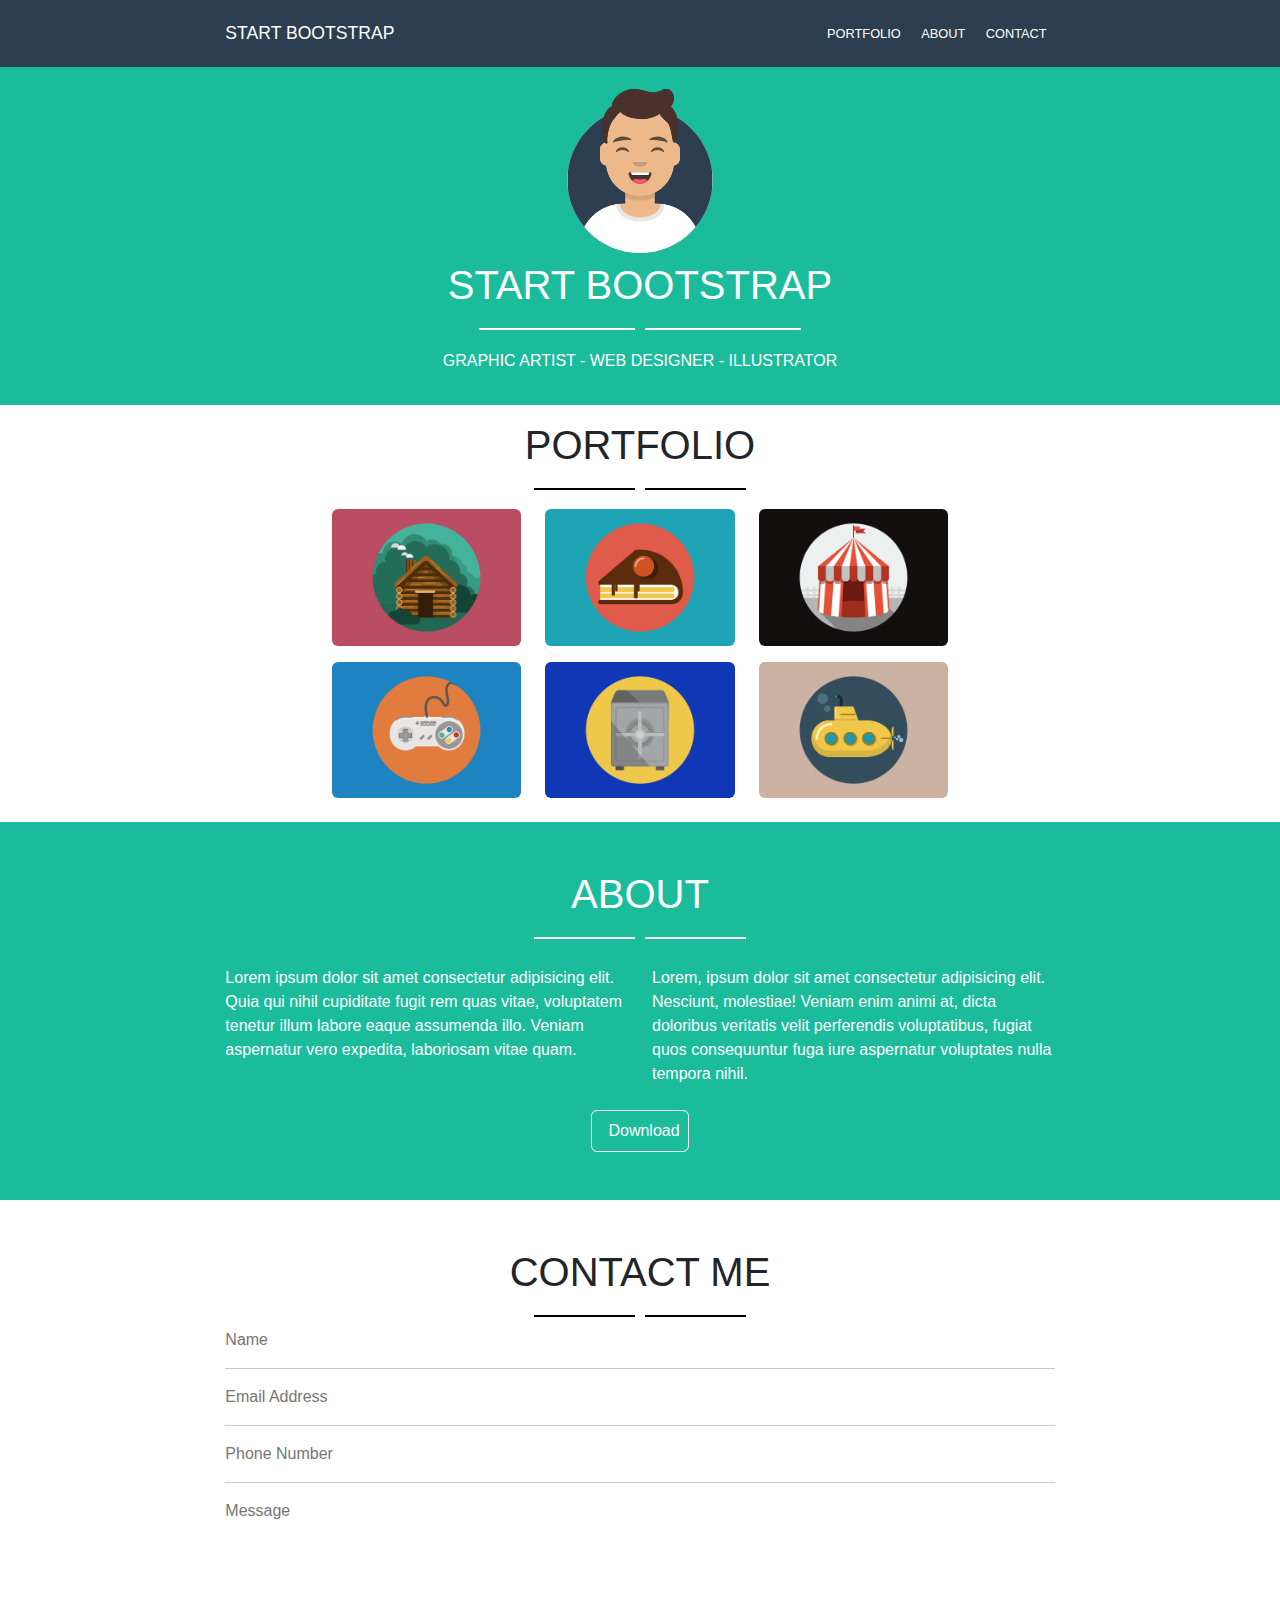
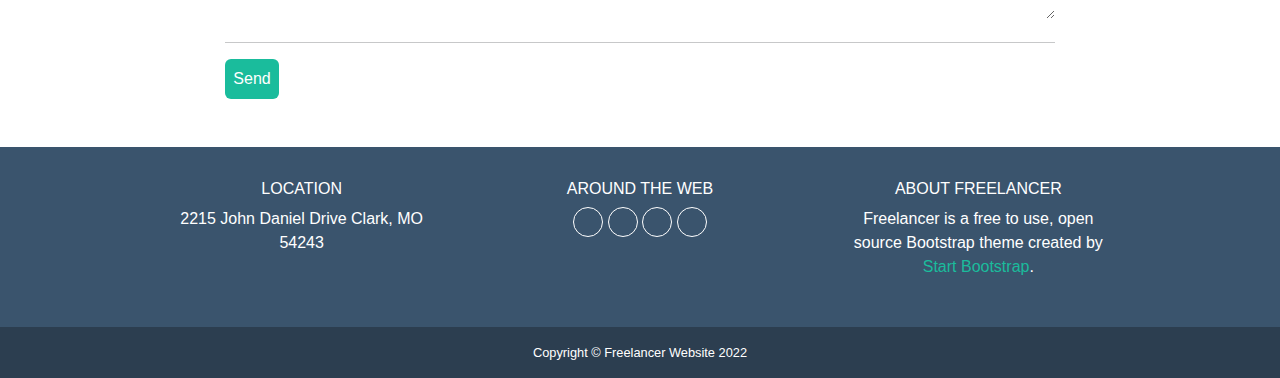
<file: index.html>
<!DOCTYPE html>
<html lang="en">
<head>
    <meta charset="UTF-8">
    <meta http-equiv="X-UA-Compatible" content="IE=edge">
    <meta name="viewport" content="width=device-width, initial-scale=1.0">
    <!-- Bootstrap and my css -->
    <link rel="stylesheet" href="https://cdn.jsdelivr.net/npm/bootstrap@5.2.0-beta1/dist/css/bootstrap.min.css">
    <link rel="stylesheet" href="css/style.css">
    <!-- Font awesome -->
    <link rel="stylesheet" href="https://cdnjs.cloudflare.com/ajax/libs/font-awesome/6.1.1/css/all.min.css" integrity="sha512-KfkfwYDsLkIlwQp6LFnl8zNdLGxu9YAA1QvwINks4PhcElQSvqcyVLLD9aMhXd13uQjoXtEKNosOWaZqXgel0g==" crossorigin="anonymous" referrerpolicy="no-referrer" />
    <title>Freelancer</title>
</head>
<body>


    <header>
        <div class="container-fluid py-3 h_bg">
            <div class="row">
                <div class="col-12 d_flex col-sm-10 offset-sm-1 col-lg-8 offset-lg-2">
                    <div class="h-left">
                        <h1>start bootstrap</h1>
                    </div>
                    <div class="h-right">
                        <div class="menu_container rounded"><i class="fa-solid fa-bars fa-lg hidden_sm"></i></div>
                        <div class="menu_hidden_xs">portfolio</div>
                        <div class="menu_hidden_xs">about</div>
                        <div class="menu_hidden_xs">contact</div>
                    </div>
                </div>
            </div>
        </div>
    </header>

    <!-- Start of jumbotron -->
    <section id="jumbotron">
        <div class="container-fluid py-3 j_bgc">
            <div class="row">
                <div class="col-10 offset-1">
                    <div class="avatar_container"><img class="avatar_img" src="img/avatar.svg" alt="Avatar"></div>
                    <h1 class="mt-2">start bootstrap</h1>
                    <div class="star_container">
                        <div class="riga"></div>
                        <div><i class="fa-solid fa-star"></i></div>
                        <div class="riga"></div>
                    </div>
                    <p class="mt-2">graphic artist - web designer - illustrator</p>
                </div>
            </div>
        </div>
    </section>
    <!-- End of jumbotron -->

    <main>
        <!-- Start of portfolio -->
        <section id="portfolio">
            <div class="container-fluid my-3">
                <h1>portfolio</h1>
                <div class="row">
                    <div class="col-4 offset-4 star_container">
                        <div class="riga"></div>
                        <div><i class="fa-solid fa-star"></i></div>
                        <div class="riga"></div>
                    </div>
                </div>
                <div class="row">
                    <div class="col-10 offset-1 my-2 col-sm-5 offset-sm-1 col-lg-2 offset-lg-3">
                        <div class="my_img_container position-relative">
                            <img class="rounded" src="img/cabin.png" alt="Cabin">
                            <div class="my_overlay position-absolute rounded position-relative"><span class="my_plus position-absolute">&plus;</span></div>
                        </div>
                    </div>
                    <div class="col-10 offset-1 my-2 col-sm-5 offset-sm-0 col-lg-2">
                        <div class="my_img_container position-relative">
                            <img class="rounded" src="img/cake.png" alt="Cabin">
                            <div class="my_overlay position-absolute rounded"><span class="my_plus position-absolute">&plus;</span></div>
                        </div>
                    </div>
                    <div class="col-10 offset-1 my-2 col-sm-5 offset-sm-1 col-lg-2 offset-lg-0">
                        <div class="my_img_container position-relative">
                            <img class="rounded" src="img/circus.png" alt="Circus">
                            <div class="my_overlay position-absolute rounded"><span class="my_plus position-absolute">&plus;</span></div>
                        </div>
                    </div>
                    <div class="col-10 offset-1 my-2 col-sm-5 offset-sm-0 col-lg-2 offset-lg-3">
                        <div class="my_img_container position-relative">
                            <img class="rounded" src="img/game.png" alt="Game">
                            <div class="my_overlay position-absolute rounded"><span class="my_plus position-absolute">&plus;</span></div>
                        </div>
                    </div>
                    <div class="col-10 offset-1 my-2 col-sm-5 offset-sm-1 col-lg-2 offset-lg-0">
                        <div class="my_img_container position-relative">
                            <img class="rounded" src="img/safe.png" alt="Safe">
                            <div class="my_overlay position-absolute rounded"><span class="my_plus position-absolute">&plus;</span></div>
                        </div>
                    </div>
                    <div class="col-10 offset-1 my-2 col-sm-5 offset-sm-0 col-lg-2">
                        <div class="my_img_container position-relative">
                            <img class="rounded" src="img/submarine.png" alt="Submarine">
                            <div class="my_overlay position-absolute rounded"><span class="my_plus position-absolute">&plus;</span></div>
                        </div>  
                    </div>
                </div>
            </div>
        </section>
        <!-- End of portfolio -->
        <!-- Start of about -->
        <section id="about">
            <div class="container-fluid py-5 a_bgc">
                <h1>about</h1>
                <div class="row">
                    <div class="col-4 offset-4 star_container">
                        <div class="riga"></div>
                        <div><i class="fa-solid fa-star"></i></div>
                        <div class="riga"></div>
                    </div>
                </div>
                <div class="row">
                    <div class="col-8 offset-2 my-3 col-sm-4">Lorem ipsum dolor sit amet consectetur adipisicing elit. Quia qui nihil cupiditate fugit rem quas vitae, voluptatem tenetur illum labore eaque assumenda illo. Veniam aspernatur vero expedita, laboriosam vitae quam.</div>
                    <div class="col-8 offset-2 my-3 col-sm-4 offset-sm-0">Lorem, ipsum dolor sit amet consectetur adipisicing elit. Nesciunt, molestiae! Veniam enim animi at, dicta doloribus veritatis velit perferendis voluptatibus, fugiat quos consequuntur fuga iure aspernatur voluptates nulla tempora nihil.</div>
                </div>
                <button class="button my_btn mt-2 p-2 rounded"><i class="fa-solid fa-download me-2"></i>Download</button>
            </div>
        </section>
        <!-- End of about -->
        <!-- Start of contact -->
        <section id="contact">
            <div class="container-fluid my-5">
                <h1>contact me</h1>
                <div class="row">
                    <div class="col-4 offset-4 star_container">
                        <div class="riga"></div>
                        <div><i class="fa-solid fa-star"></i></div>
                        <div class="riga"></div>
                    </div>
                </div>
                <div class="row">
                    <div class="col-8 offset-2">
                        <form action="#" method="GET">
                            <input type="text" placeholder="Name">
                            <hr>
                            <input type="email" placeholder="Email Address">
                            <hr>
                            <input type="number" placeholder="Phone Number">
                            <hr>
                            <textarea placeholder="Message" rows="5"></textarea>
                            <hr>
                            <button type="button" class="my_btn p-2 rounded">Send</button>
                        </form>
                    </div>
                </div>
            </div>
        </section>
        <!-- End of contact -->
    </main>
    
    <footer>
        <!-- Start of location -->
        <section id="location">
            <div class="container-fluid py-3 f_bg1">
                <div class="row mx-5">
                    <div class="my-3 col-10 offset-1 col-sm-4 offset-sm-0 col-lg-3 offset-lg-1">
                        <h6>LOCATION</h6>
                        <p>2215 John Daniel Drive Clark, MO 54243</p>
                    </div>
                    <div class="my-3 col-10 offset-1 col-sm-4 offset-sm-0 col-lg-4">
                        <h6>AROUND THE WEB</h6>
                        <div class="icon_container">
                            <div class="icon_circle"><i class="fa-brands fa-facebook-f"></i></div>
                            <div class="icon_circle"><i class="fa-brands fa-google-plus-g"></i></div>
                            <div class="icon_circle"><i class="fa-brands fa-twitter"></i></div>
                            <div class="icon_circle"><i class="fa-brands fa-linkedin-in"></i></div>
                        </div>
                    </div>
                    <div class="my-3 col-10 offset-1 col-sm-4 offset-sm-0 col-lg-3">
                        <h6>ABOUT FREELANCER</h6>
                        <p>Freelancer is a free to use, open source Bootstrap theme created by <a href="#">Start Bootstrap</a>.</p>
                    </div>
                </div>
            </div>
        </section>
        <!-- End of location -->
        <!-- Start of copyright -->
        <section id="copyright">
            <div class="container-fluid py-3 f_bg2">
                <div class="row">
                    <div class="col-8 offset-2">
                        Copyright &#169 Freelancer Website 2022
                    </div>
                </div>
            </div>
        </section>
        <!-- End of copyright -->
    </footer>

</body>
</html>
</file>
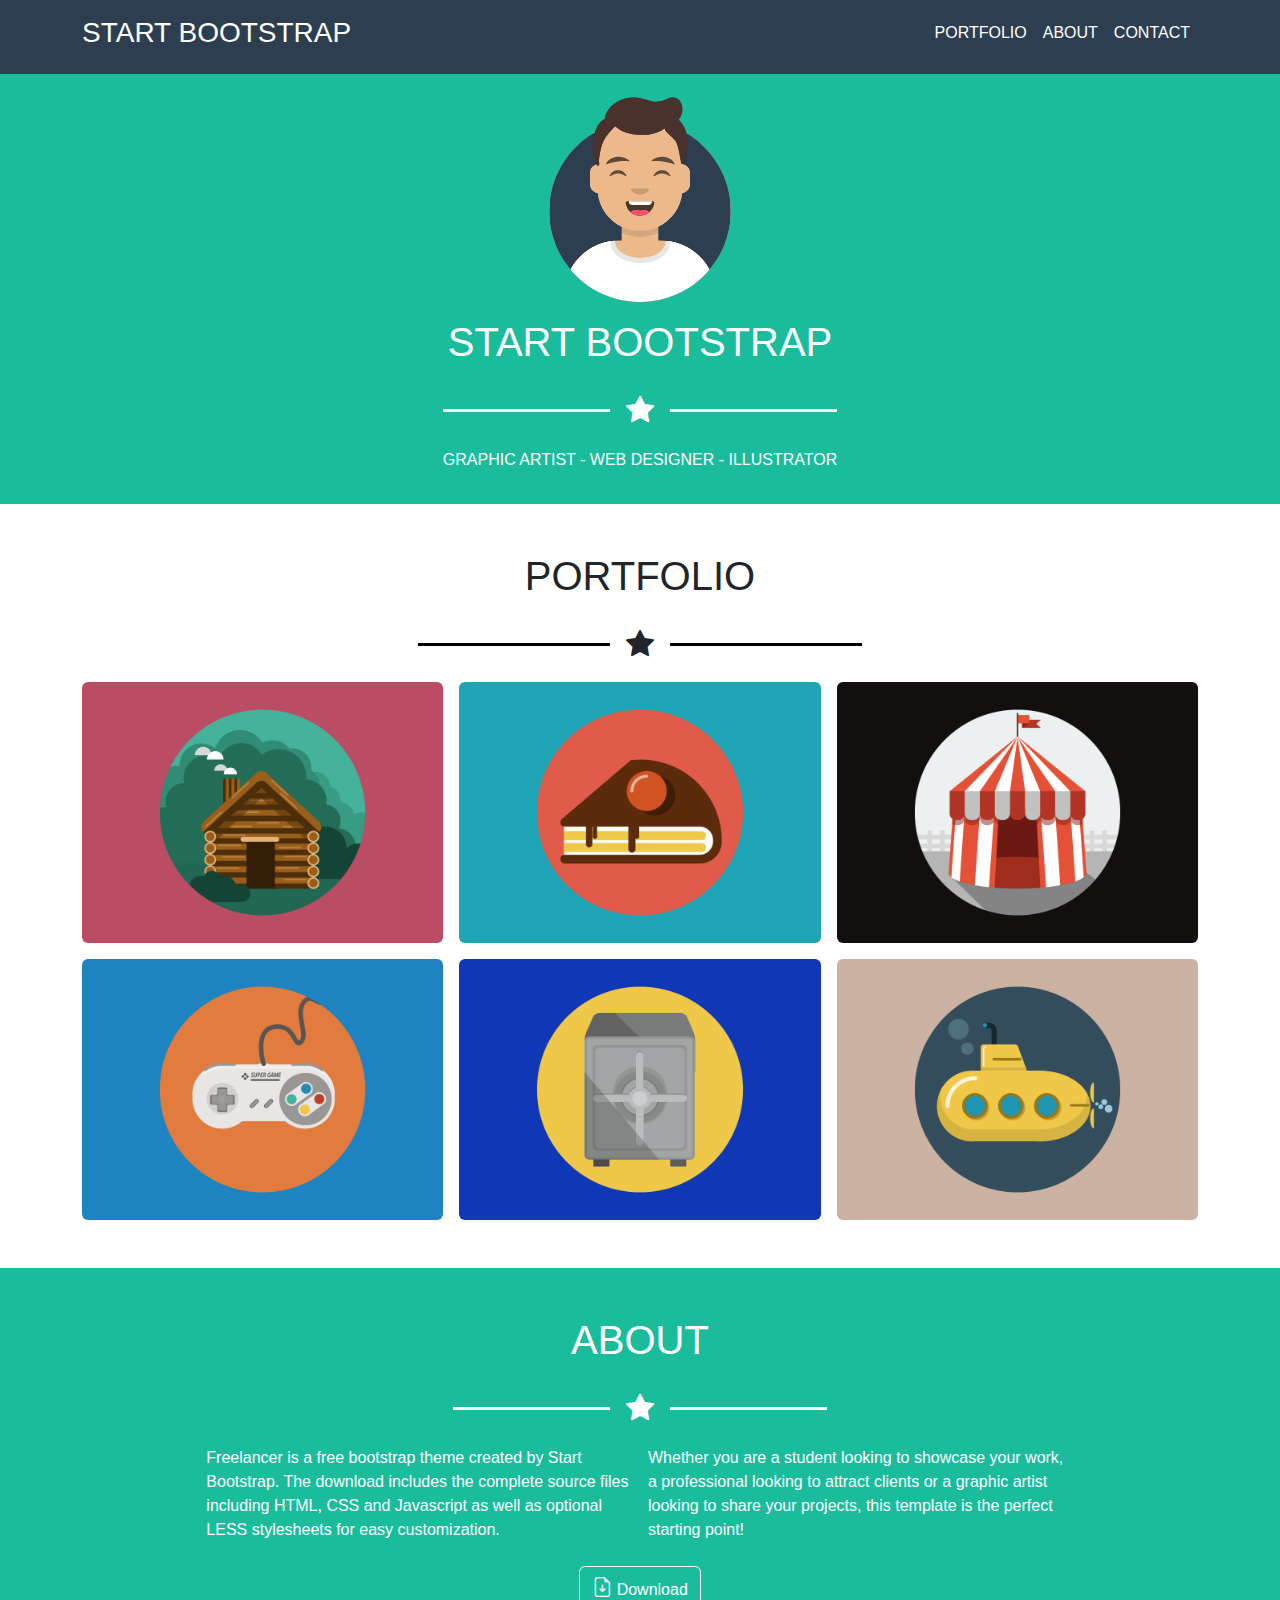
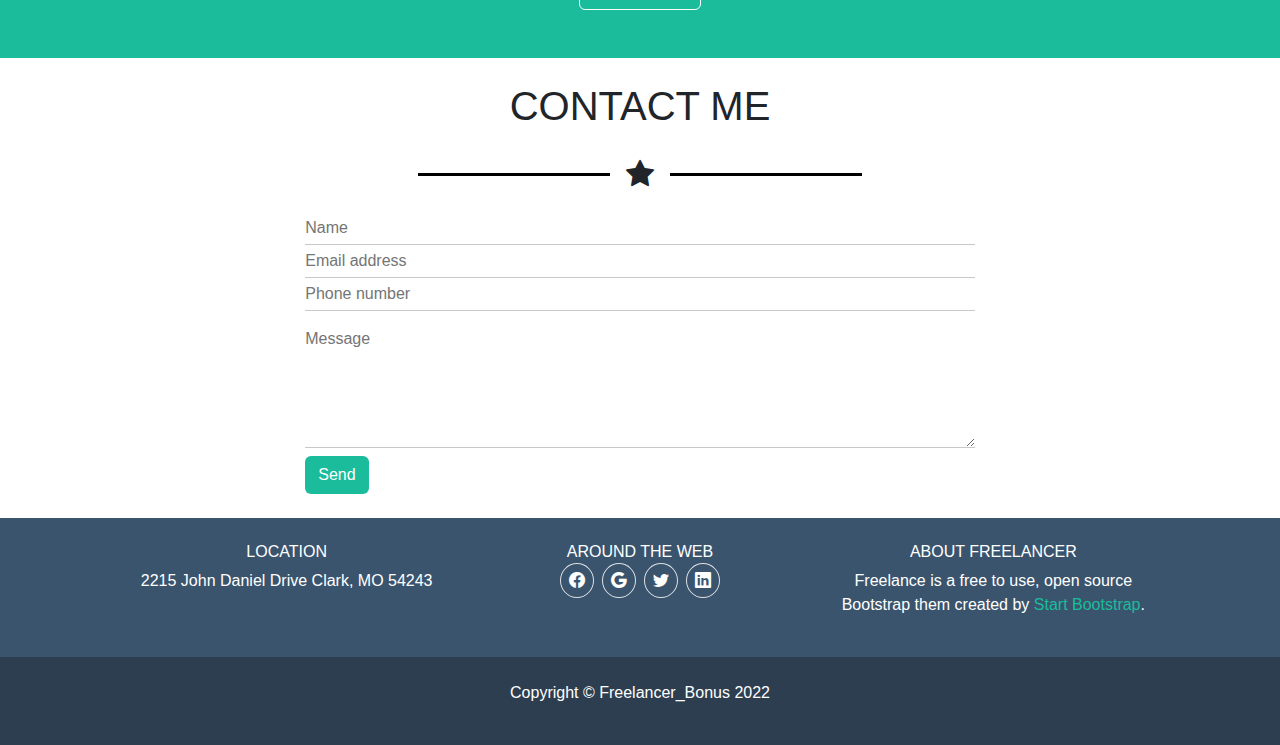
<file: bonus/index.html>
<!DOCTYPE html>
<html lang="en">
<head>
    <meta charset="UTF-8">
    <meta http-equiv="X-UA-Compatible" content="IE=edge">
    <meta name="viewport" content="width=device-width, initial-scale=1.0">
    <!-- Bootstrap css, Bootstrap icons and my css -->
    <link rel="stylesheet" href="https://cdn.jsdelivr.net/npm/bootstrap@5.2.0-beta1/dist/css/bootstrap.min.css">
    <link rel="stylesheet" href="https://cdn.jsdelivr.net/npm/bootstrap-icons@1.8.3/font/bootstrap-icons.css">
    <link rel="stylesheet" href="css/style.css">
    <title>Freelancer_Bonus</title>
</head>
    <body>

        <!-- In this bonus version of the exercise, I will try to use as much Bootstrap rules as possible -->

        <header class="text-white">

            <!-- Start of navbar -->
            <div class="h_top py-3">
                <nav class="container-sm d-flex justify-content-between align-items-center">
                    <div class="h_left text-uppercase h3">start bootstrap</div>
                    <div class="h_right">
                        <div class="icon_menu rounded p-1 fs-4">
                            <i class="bi bi-list"></i>
                        </div>
                        <ul class="text-uppercase list-unstyled h6">
                            <li>portfolio</li>
                            <li>about</li>
                            <li>contact</li>
                        </ul>
                    </div>
                </nav>
            </div>
            <!-- End of navbar -->

            <!-- Start of jumbotron -->
            <section id="jumbotron">
                <div class="container-sm py-3 text-uppercase text-center">
                    <img src="img/avatar.svg" alt="Avatar">
                    <h1 class="mt-3">start bootstrap</h1>
                    <div class="star_container d-flex justify-content-center align-items-center">
                        <div class="my_line"></div>
                        <div class="my_star p-3"><i class="bi bi-star-fill fs-3"></i></div>
                        <div class="my_line"></div>
                    </div>
                    <p>graphic artist - web designer - illustrator</p>
                </div>
            </section>
            <!-- End of jumbotron -->
            
        </header>

        <main>
            <!-- Start of portfolio -->
            <section id="portfolio" class="mt-5 mb-5">
                <h1 class="text-uppercase text-center">portfolio</h1>
                <div class="star_container d-flex justify-content-center align-items-center">
                    <div class="my_line"></div>
                    <div class="my_star p-3"><i class="bi bi-star-fill fs-3"></i></div>
                    <div class="my_line"></div>
                </div>
                <div class="container-md">
                    <div class="row g-3">
                        <div class="col-12 col-md-6 col-lg-4">
                            <img class="rounded img-fluid" src="img/cabin.png" alt="Cabin">
                        </div>
                        <div class="col-12 col-md-6 col-lg-4">
                            <img class="rounded img-fluid" src="img/cake.png" alt="Cake">
                        </div>
                        <div class="col-12 col-md-6 col-lg-4">
                            <img class="rounded img-fluid" src="img/circus.png" alt="Circus">
                        </div>
                        <div class="col-12 col-md-6 col-lg-4">
                            <img class="rounded img-fluid" src="img/game.png" alt="Game">
                        </div>
                        <div class="col-12 col-md-6 col-lg-4">
                            <img class="rounded img-fluid" src="img/safe.png" alt="Safe">
                        </div>
                        <div class="col-12 col-md-6 col-lg-4">
                            <img class="rounded img-fluid" src="img/submarine.png" alt="Submarine">
                        </div>
                    </div>
                </div>
            </section>
            <!-- End of portfolio -->

            <!-- Start of about -->
            <section id="about" class="text-white py-5">
                <div class="container-md ps-5 pe-5">
                    <h1 class="text-uppercase text-center">about</h1>
                    <div class="star_container d-flex justify-content-center align-items-center">
                        <div class="my_line"></div>
                        <div class="my_star p-3"><i class="bi bi-star-fill fs-3"></i></div>
                        <div class="my_line"></div>
                    </div>
                    <div class="row g-3">
                        <div class="col-10 offset-1 col-md-5">Freelancer is a free bootstrap theme created by Start Bootstrap. The download includes the complete source files including HTML, CSS and Javascript as well as optional LESS stylesheets for easy customization.</div>
                        <div class="col-10 offset-1 col-md-5 offset-md-0">Whether you are a student looking to showcase your work, a professional looking to attract clients or a graphic artist looking to share your projects, this template is the perfect starting point!</div>
                    </div>
                    <div class="text-center mt-4">
                        <button class="btn my_btn text-center text-white border-white">
                            <i class="bi bi-file-earmark-arrow-down fs-5"></i>
                            Download
                        </button>
                    </div>
                </div>
            </section>
            <!-- End of about -->

            <!-- Start of contact_me -->
            <section id="contact_me" class="mt-4 mb-4">
                <h1 class="text-uppercase text-center">contact me</h1>
                <div class="star_container d-flex justify-content-center align-items-center">
                    <div class="my_line"></div>
                    <div class="my_star p-3"><i class="bi bi-star-fill fs-3"></i></div>
                    <div class="my_line"></div>
                </div>
                <div class="container-md">
                    <form action="URL" method="GET">
                        <input type="text" placeholder="Name" class="border-0 m-auto mt-1 mb-1">
                        <hr class="m-auto">
                        <input type="email" placeholder="Email address" class="border-0 m-auto mt-1 mb-1">
                        <hr class="m-auto">
                        <input type="tel" placeholder="Phone number" class="border-0 m-auto mt-1 mb-1">
                        <hr class="m-auto">
                        <textarea name="comment" id="message" cols="30" rows="5" placeholder="Message" class="m-auto mt-3 border-0"></textarea>
                        <hr class="m-auto">
                    </form>
                    <div class="my_btn_container m-auto mt-2">
                        <button class="btn my_btn text-white">Send</button>
                    </div>
                </div>
            </section>
            <!-- End of contact_me -->

        </main>
        
        <footer>

            <!-- Start of footer top -->
            <section id="footer_top" class="py-4">
                <div class="container-md text-center text-white px-5">
                    <div class="row g-3">
                        <div class="col-12 col-md-4">
                            <h6 class="text-uppercase">location</h6>
                            <p>2215 John Daniel Drive Clark, MO 54243</p>
                        </div>
                        <div class="col-12 col-md-4 mb-3">
                            <h6 class="text-uppercase">around the web</h6>
                            <div class="social_icons_container d-flex justify-content-center align-items-center">
                                <div><i class="bi bi-facebook border rounded-circle p-2 ms-1 me-1"></i></div>
                                <div><i class="bi bi-google border rounded-circle p-2 ms-1 me-1"></i></div>
                                <div><i class="bi bi-twitter border rounded-circle p-2 ms-1 me-1"></i></div>
                                <div><i class="bi bi-linkedin border rounded-circle p-2 ms-1 me-1"></i></div>
                            </div>
                        </div>
                        <div class="col-12 col-md-4">
                            <h6 class="text-uppercase">about freelancer</h6>
                            <p>Freelance is a free to use, open source Bootstrap them created by <a href="#">Start Bootstrap</a>.</p>
                        </div>
                    </div>
                </div>
            </section>
            <!-- End of footer top -->

            <!-- Start of footer top -->
            <section id="footer_bottom" class="text-white text-center py-4">
                <p>Copyright &copy; Freelancer_Bonus 2022</p>
            </section>
            <!-- Start of footer top -->

        </footer>

        <script src="https://cdn.jsdelivr.net/npm/bootstrap@5.2.0-beta1/dist/js/bootstrap.bundle.min.js"></script>

    </body>
</html>
</file>
<file: css/style.css>
* {
    margin: 0px;
    padding: 0px;
    box-sizing: border-box;
    font-family: sans-serif;
}

:root {
    --bgc_1: #2c3e50;
    --bgc_2: #1abc9c;
    --bgc_3: #3a546d;
    --text_c1: #fff;
    --bgc_effects: #128971;
}

/* General rules */
.d_flex {
    display: flex;
    flex-direction: row;
    justify-content: space-between;
    align-items: center;
}

/* Start of header */
header .h_bg {
    background-color: var(--bgc_1);
    color: var(--text_c1);
    text-transform: uppercase;
}

header .h-left h1 {
    font-size: 1.1rem;
    margin-bottom: 0rem;
}

header .h-right .menu_container {
    color: grey;
    border: 1px solid grey;
    padding: 0.5rem;
}

header .h-right .menu_hidden_xs {
    display: none;
    font-size: 0.8rem;
    padding: 0.5rem;
}
/* End of header */

/* Start of jumbotron */
#jumbotron .j_bgc {
    background-color: var(--bgc_2);
    color: var(--text_c1);
    text-transform: uppercase;
    text-align: center;
}

#jumbotron .j_bgc .avatar_container {
    width: 10rem;
    margin: auto;
}

#jumbotron .j_bgc .avatar_container .avatar_img {
    width: 100%;
}

#jumbotron .star_container {
    display: flex;
    align-items: center;
    justify-content: center;
}

#jumbotron .star_container div {
    display: inline-block;
}

#jumbotron .star_container div i {
    margin: 0px 5px;
}

#jumbotron .riga {
    height: 2px;
    background-color: var(--text_c1);
    width: 15%;
}
/* End of jumbotron */

/* Start of main */
/* Start of portfolio section */
#portfolio h1 {
    text-align: center;
    text-transform: uppercase;
}

#portfolio .star_container {
    display: flex;
    align-items: center;
    justify-content: center;
}

#portfolio .star_container div {
    display: inline-block;
}

#portfolio .star_container div i {
    margin: 0px 5px;
}

#portfolio .riga {
    height: 2px;
    background-color: #000;
    width: 25%;
}

#portfolio img {
    width: 100%;
}

/* Start of about section */
#about {
    color: var(--text_c1);
}

#about .a_bgc {
    background-color: var(--bgc_2);
}

#about .container-fluid h1 {
    text-align: center;
    text-transform: uppercase;
}

#about .star_container {
    display: flex;
    align-items: center;
    justify-content: center;
}

#about .star_container div {
    display: inline-block;
}

#about .star_container div i {
    margin: 0px 5px;
}

#about .riga {
    height: 2px;
    background-color: #fff;
    width: 25%;
}

#about .my_btn {
    display: block;
    margin: auto;
    color: var(--text_c1);
    background-color: var(--bgc_2);
    border: 1px solid var(--text_c1);
}

#about .my_btn i {
    display: inline-block;
}

/* Start of contact section */
#contact .container-fluid h1 {
    text-align: center;
    text-transform: uppercase;
}

#contact .star_container {
    display: flex;
    align-items: center;
    justify-content: center;
}

#contact .star_container div {
    display: inline-block;
}

#contact .star_container div i {
    margin: 0px 5px;
}

#contact .riga {
    height: 2px;
    background-color: #000;
    width: 25%;
}

#contact input,
#contact textarea {
    border-style: none;
    width: 100%;
}

#contact .my_btn {
    color: var(--text_c1);
    background-color: var(--bgc_2);
    border-style: none;
}
/* End of main */

/* Start of footer */
footer {
    color: var(--text_c1);
    text-align: center;
}

footer #location .f_bg1 {
    background-color: var(--bgc_3);
}

footer #location .icon_circle {
    width: 30px;
    height: 30px;
    display: inline-block;
    border: 1px solid #fff;
    border-radius: 50%;
}

footer #location .icon_circle i {
    line-height: 30px;
}

footer #location a {
    text-decoration: none;
    color: var(--bgc_2);
}

footer #copyright .f_bg2 {
    background-color: var(--bgc_1);
    text-align: center;
    font-size: 0.8rem;
}
/* End of footer */

/* Media queries */
@media screen and (min-width: 576px) {
    header .h-right .menu_hidden_xs {
        display: inline-block;
    }
    header .h-right .menu_container {
        display: none;
    }
}

/* Hover effects - bonus part */
.menu_hidden_xs:hover,
#location .icon_container .icon_circle i:hover {
    color: var(--bgc_2);
    cursor: pointer;
}

#about .my_btn:hover,
#contact .my_btn:hover {
    background-color: var(--bgc_effects);
}

/* Overlay effect - bonus part */
.my_overlay {
    display: none;
}

.my_img_container:hover .my_overlay {
    display: block;
    top: 0;
    right: 0;
    bottom: 0;
    left: 0;
    background-color: var(--bgc_effects);
    opacity: 0.7;
    cursor: pointer;
    font-size: 5rem;
}

.my_img_container .my_overlay .my_plus {
    top: 50%;
    left: 50%;
    transform: translate(-50%, -50%);
}

/* Debug rules
.db_bg {
    background-color: lightblue;
    height: 50px;
}

.my_border {
    border: 1px dashed black;
}

.box {
    background-color: lightcoral;
    height: 100px;
    border: 1px dashed black;
}
</file>
<file: bonus/css/style.css>
* {
    margin: 0px;
    padding: 0px;
    box-sizing: border-box;
    font-family: sans-serif;
}

/* General rules */
:root {
    --bg_1: #2c3e50;
    --bg_2: #1abc9c;
    --bg_3: #3a546d;
    --c_1: #fff;
    --c_2: #000;
}

/* General rules for backbrounds */
#jumbotron,
#about,
#contact_me .my_btn {
    background-color: var(--bg_2);
}

/* General rules for star_container */
#jumbotron .my_line,
#portfolio .my_line,
#about .my_line,
#contact_me .my_line {
    height: 3px;
    width: 15%;
}

#jumbotron .my_line,
#about .my_line {
    background-color: var(--c_1);
}

#portfolio .my_line,
#contact_me .my_line {
    background-color: var(--c_2);
}

/* Start of header */
/* Start of navbar */
header .h_top {
    background-color: var(--bg_1);
}

header .h_top .h_right .icon_menu {
    border: 1px solid grey;
}

header .h_top .h_right ul {
    display: none;
}

/* Start of jumbotron */
#jumbotron img {
    width: 200px;
}
/* End of header */

/* Start of main */
/* Start of portfolio */
/* Start of about */
/* Start of contact_me */
#contact_me form input,
#contact_me form textarea {
    display: block;
    margin: 0.5rem 0rem;
}

#contact_me form input,
#contact_me form textarea,
#contact_me hr,
#contact_me .my_btn_container {
    width: 60%;
}

/* Start of footer */
/* Start of footer_top */
#footer_top {
    background-color: var(--bg_3);
}

#footer_top a {
    text-decoration: none;
    color: var(--bg_2);
}

/* Start of footer_bottom */
#footer_bottom {
    background-color: var(--bg_1);
}

/* Start of media queries */
@media screen and (min-width: 768px) {
    header .h_top .h_right .icon_menu {
        display: none;
    }
    header .h_top .h_right ul {
        display: block;
        display: flex;
    }
    header .h_top .h_right ul li {
        padding: 0rem 0.5rem;
    }
}
</file>
